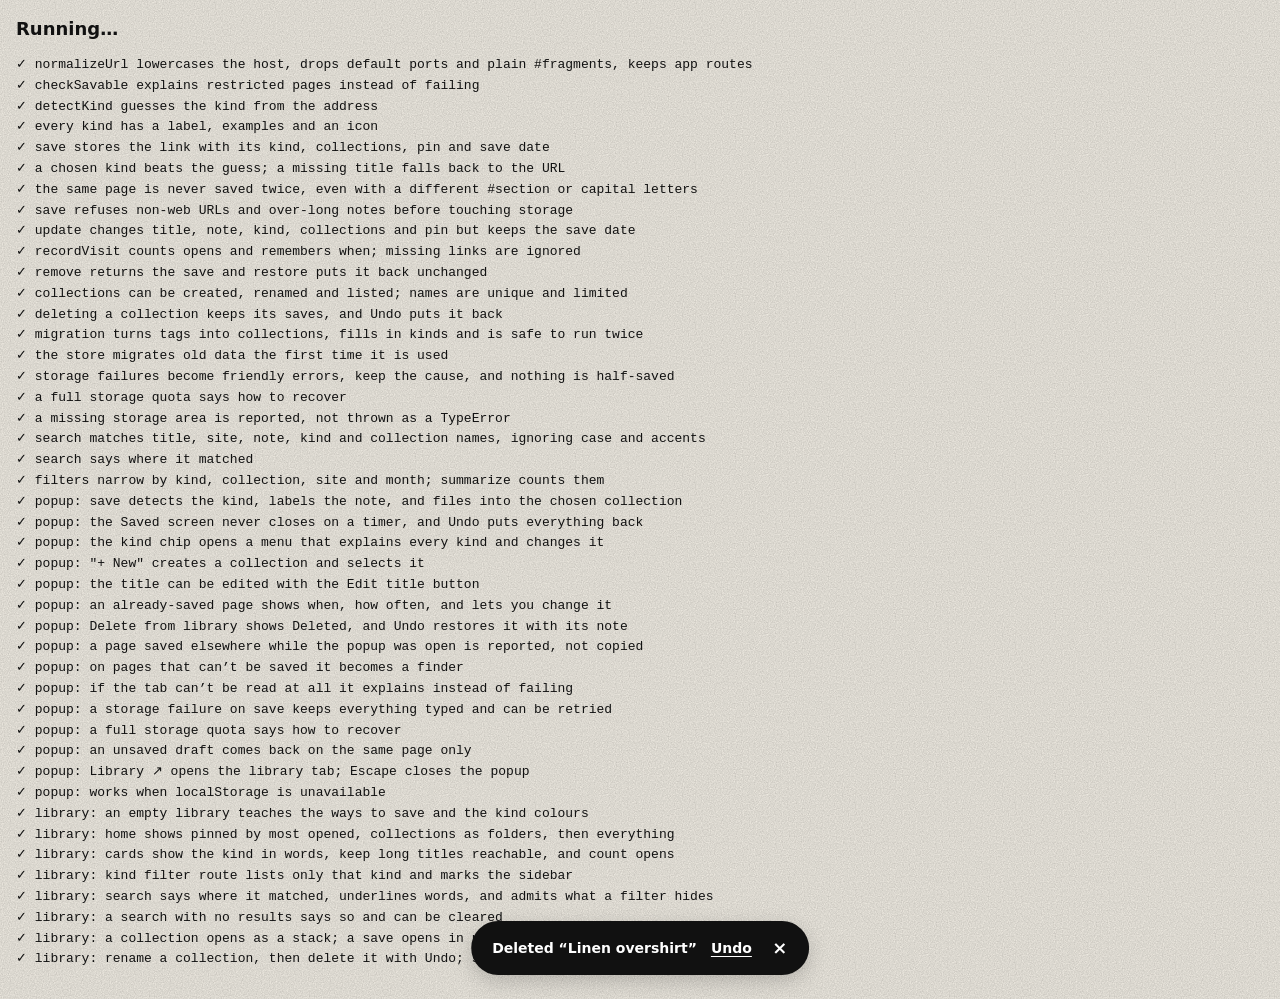
<file: test/index.html>
<!doctype html>
<html lang="en">
<head>
<meta charset="utf-8">
<meta name="viewport" content="width=device-width, initial-scale=1">
<title>Stash tests</title>
<link rel="stylesheet" href="../base.css">
<link rel="stylesheet" href="../popup.css">
<link rel="stylesheet" href="../library.css">
<style>
  body { padding: 16px; width: auto; }
  #summary { font-size: 18px; font-weight: 700; }
  #results { list-style: none; padding: 0; font: 13px/1.6 ui-monospace, Consolas, monospace; }
  .fail { text-decoration: underline; }
  #failures { display: none; }
  /* UI under test renders here, out of the way. */
  #fixture { position: absolute; left: -10000px; top: 0; width: 1100px; }
</style>
</head>
<body>
<p id="summary">Running…</p>
<ul id="results"></ul>
<pre id="failures"></pre>
<div id="fixture"></div>

<script src="harness.js"></script>
<script src="chrome-stub.js"></script>
<script src="../kinds.js"></script>
<script src="../links.js"></script>
<script src="../ui.js"></script>
<script src="../popup.js"></script>
<script src="../library.js"></script>

<!-- background.js expects a service worker: give it importScripts and a stub chrome.
     The popup and library tests pass their own stubs, so only background.js uses this global. -->
<script>
  var importScripts = function () {};
  globalThis.backgroundChrome = createChromeStub();
  globalThis.chrome = globalThis.backgroundChrome;
</script>
<script src="../background.js"></script>

<script src="links.test.js"></script>
<script src="popup.test.js"></script>
<script src="library.test.js"></script>
<script src="background.test.js"></script>
<script>T.run();</script>
</body>
</html>
</file>
<file: base.css>
/* Stash tokens and shared controls for the popup and the library.
   Colour rule: a kind colour only ever means the kind of thing, and always comes with its name.
   Selected and primary states are charcoal, never a kind colour. */
:root {
  color-scheme: light;
  --canvas: #F3EFE6;
  --control: #FFFFFF;
  --ink: #111111;
  --muted: #55524C;
  --line: #111111;
  --action: #111111;
  --action-ink: #FFFFFF;
  --on-kind: #111111;

  --kind-read: #3D7BFF;
  --kind-watch: #FF3B30;
  --kind-look: #FFD400;
  --kind-listen: #9B6BFF;
  --kind-use: #19C35B;
  --kind-buy: #FF4FA3;
  --kind-other: #FFFFFF;

  --r-panel: 24px;
  --r-card: 20px;
  --r-field: 14px;
  --r-pill: 999px;

  --ease-out: cubic-bezier(0.23, 1, 0.32, 1);
  --ease-in-out: cubic-bezier(0.77, 0, 0.175, 1);
  /* A soft spring (about 15% bounce) for the one "drop" moment. */
  --spring: linear(0, 0.21 8%, 0.6 18%, 0.89 28%, 1.04 38%, 1.09 46%, 1.07 55%, 1.02 66%, 0.99 78%, 1);

  /* Paper grain: tiny fractal noise, drawn on top of the surface colour. */
  --grain: url("data:image/svg+xml,%3Csvg xmlns='http://www.w3.org/2000/svg' width='160' height='160'%3E%3Cfilter id='n'%3E%3CfeTurbulence type='fractalNoise' baseFrequency='.85' numOctaves='2' stitchTiles='stitch'/%3E%3CfeColorMatrix values='0 0 0 0 0 0 0 0 0 0 0 0 0 0 0 0 0 0 .2 0'/%3E%3C/filter%3E%3Crect width='100%25' height='100%25' filter='url(%23n)'/%3E%3C/svg%3E");
  --grain-soft: url("data:image/svg+xml,%3Csvg xmlns='http://www.w3.org/2000/svg' width='160' height='160'%3E%3Cfilter id='n'%3E%3CfeTurbulence type='fractalNoise' baseFrequency='.85' numOctaves='2' stitchTiles='stitch'/%3E%3CfeColorMatrix values='0 0 0 0 0 0 0 0 0 0 0 0 0 0 0 0 0 0 .1 0'/%3E%3C/filter%3E%3Crect width='100%25' height='100%25' filter='url(%23n)'/%3E%3C/svg%3E");

  --sans: Inter, system-ui, -apple-system, "Segoe UI", Roboto, sans-serif;
  --mono: "IBM Plex Mono", ui-monospace, "Cascadia Mono", Consolas, monospace;
  font: 14px/1.45 var(--sans);
}

/* Night palette: same kind colours, dark paper, light lines. */
@media (prefers-color-scheme: dark) {
  :root {
    color-scheme: dark;
    --canvas: #141414;
    --control: #232220;
    --ink: #F5F4EE;
    --muted: #B8B3A8;
    --line: #F5F4EE;
    --action: #F5F4EE;
    --action-ink: #141414;
    --kind-other: #F5F4EE;
  }
}

* { box-sizing: border-box; }
body {
  margin: 0;
  color: var(--ink);
  background: var(--grain) var(--canvas);
  -webkit-font-smoothing: antialiased;
}
h1, h2, h3, p { margin: 0; }
button, input, textarea { font: inherit; color: inherit; }
a { color: inherit; }
.mono { font-family: var(--mono); font-size: 12px; }
.muted { color: var(--muted); }
.caps { font-size: 12px; font-weight: 700; letter-spacing: 0.06em; text-transform: uppercase; color: var(--muted); }
.sr-only { position: absolute; width: 1px; height: 1px; overflow: hidden; clip-path: inset(50%); white-space: nowrap; }
[hidden] { display: none !important; }

:focus-visible { outline: 2px solid var(--ink); outline-offset: 2px; }

/* ---------- Buttons ---------- */
.btn {
  display: inline-flex; align-items: center; justify-content: center; gap: 6px;
  min-height: 40px; padding: 8px 18px;
  border: 1px solid var(--line); border-radius: var(--r-pill);
  background: var(--control); color: var(--ink);
  font-weight: 600; cursor: pointer; text-decoration: none; white-space: nowrap;
  -webkit-tap-highlight-color: transparent;
}
.btn-primary { background: var(--action); border-color: var(--action); color: var(--action-ink); }
.btn-small { min-height: 32px; padding: 5px 14px; font-size: 13px; }
.btn:disabled { cursor: progress; opacity: 0.65; }
.btn-block { width: 100%; }
.link-btn {
  padding: 2px 0; border: 0; background: none; cursor: pointer;
  font-weight: 600; text-decoration: underline; text-underline-offset: 3px; color: var(--ink);
}
.icon-btn {
  display: inline-grid; place-items: center; width: 28px; height: 28px; padding: 0;
  border: 1px solid var(--line); border-radius: 8px; background: var(--control); color: var(--ink); cursor: pointer;
}
.icon-btn.round { border-radius: 50%; }
@media (hover: hover) {
  .btn:hover:not(:disabled), .icon-btn:hover { background-color: color-mix(in srgb, var(--control) 90%, var(--ink)); }
  .btn-primary:hover:not(:disabled) { background-color: color-mix(in srgb, var(--action) 85%, var(--canvas)); }
}

/* ---------- Chips ---------- */
.chip {
  display: inline-flex; align-items: center; gap: 6px;
  padding: 3px 12px; min-height: 26px;
  border: 1px solid var(--line); border-radius: var(--r-pill);
  background: var(--control); color: var(--ink);
  font-size: 12px; font-weight: 600; line-height: 18px; white-space: nowrap;
}
button.chip { cursor: pointer; }
.chip[aria-pressed="true"], .chip.is-selected { background: var(--action); border-color: var(--action); color: var(--action-ink); }
.chip[data-kind] { color: var(--on-kind); border-color: #111111; }
.chip.dashed { background: transparent; border-style: dashed; }

/* Kind fills. Text on any kind colour is always dark ink. */
[data-kind="read"] { --kind: var(--kind-read); }
[data-kind="watch"] { --kind: var(--kind-watch); }
[data-kind="look"] { --kind: var(--kind-look); }
[data-kind="listen"] { --kind: var(--kind-listen); }
[data-kind="use"] { --kind: var(--kind-use); }
[data-kind="buy"] { --kind: var(--kind-buy); }
[data-kind="other"] { --kind: var(--kind-other); }
.chip[data-kind], .kind-fill { background-color: var(--kind); color: var(--on-kind); }
.kind-tile {
  display: inline-grid; place-items: center; flex: none;
  width: 28px; height: 28px; border-radius: 8px; border: 1px solid #111111;
  background: var(--grain-soft) var(--kind); color: var(--on-kind);
  transition-property: background-color; transition-duration: 200ms; transition-timing-function: ease;
}

/* ---------- Fields ---------- */
.field-label { display: block; margin-bottom: 6px; }
.field {
  width: 100%; padding: 12px 14px; min-height: 52px;
  border: 1px solid var(--line); border-radius: var(--r-field);
  background: var(--control); color: var(--ink); resize: vertical;
}
.field::placeholder { color: var(--ink); opacity: 0.7; }
.search {
  display: flex; align-items: center; gap: 10px;
  padding: 0 14px 0 18px; min-height: 46px;
  border: 1px solid var(--line); border-radius: var(--r-pill); background: var(--control);
}
.search:focus-within { border-width: 2px; padding-left: 17px; padding-right: 13px; }
.search input { flex: 1; min-width: 0; border: 0; background: none; padding: 10px 0; font-size: 15px; }
.search input:focus-visible { outline: none; }
.search input::placeholder { color: var(--ink); opacity: 0.7; }
.kbd { font-family: var(--mono); font-size: 12px; border: 1px solid var(--line); border-radius: var(--r-pill); padding: 1px 8px; }

/* ---------- Status and toast ---------- */
.status:empty { display: none; }
.status { padding: 10px 12px; border-radius: 12px; border: 1px solid var(--line); background: var(--control); }
.status-error { border-width: 2px; font-weight: 600; }
.toast-region { position: fixed; left: 50%; bottom: 24px; z-index: 20; translate: -50% 0; display: grid; gap: 8px; }
.toast {
  display: flex; align-items: center; gap: 14px;
  padding: 12px 14px 12px 20px; border-radius: var(--r-pill);
  border: 1px solid transparent; background: var(--action); color: var(--action-ink);
  font-weight: 600; box-shadow: 0 6px 20px rgb(0 0 0 / 0.18);
}
.toast .link-btn { color: inherit; }
.toast .close { width: 28px; height: 28px; border: 0; border-radius: 50%; background: none; color: inherit; cursor: pointer; font-size: 18px; }

/* ---------- Menus (kind picker, ⋯ actions) ---------- */
.menu {
  position: fixed; z-index: 30; min-width: 220px; padding: 6px;
  border: 2px solid var(--line); border-radius: 18px; background: var(--control);
  display: grid; gap: 2px;
}
.menu [role="menuitem"], .menu [role="menuitemradio"] {
  display: flex; align-items: center; gap: 10px; width: 100%;
  padding: 8px 10px; border: 0; border-radius: 10px; background: none; color: var(--ink);
  text-align: start; cursor: pointer;
}
.menu [aria-checked="true"], .menu [role^="menuitem"]:focus-visible { background: color-mix(in srgb, var(--control) 88%, var(--ink)); outline: none; }
.menu .sub { display: block; font-size: 12px; color: var(--muted); }
.menu hr { border: 0; border-top: 1px solid var(--line); opacity: 0.4; margin: 4px 6px; }

/* ---------- Folder tile (a collection: paper folder, kind-coloured stack inside) ---------- */
.folder {
  position: relative; display: block; width: 100%; aspect-ratio: 220 / 156; padding: 0;
  border: 0; background: none; color: var(--ink); text-align: start; cursor: pointer; text-decoration: none;
}
.folder .back { position: absolute; inset: 13.5% 0 0 0; border: 1px solid var(--line); border-radius: 0 16px 16px 16px; background: var(--grain-soft) var(--control); }
.folder .tab { position: absolute; left: 0; top: 0; width: 42%; height: 14.5%; border: 1px solid var(--line); border-bottom: 0; border-radius: 12px 12px 0 0; background: var(--control); }
.folder .sheet { position: absolute; left: 6.4%; right: 6.4%; height: 41%; border: 1px solid #111111; border-radius: 12px; background: var(--grain-soft) var(--kind); }
.folder .front {
  position: absolute; inset: 46% 0 0 0; display: grid; align-content: center; gap: 2px; padding: 0 16px;
  border: 1px solid var(--line); border-radius: 14px; background: var(--grain-soft) var(--control);
}
.folder .name { font-weight: 800; font-size: 16px; line-height: 20px; overflow: hidden; text-overflow: ellipsis; white-space: nowrap; }
.folder .summary { font-size: 12px; color: var(--muted); }
.folder .sheet, .folder .front { transition-property: translate; transition-duration: 160ms; transition-timing-function: var(--ease-out); }

/* ---------- Press feedback and motion (only without reduced motion) ---------- */
@media (prefers-reduced-motion: no-preference) {
  .btn, .icon-btn, button.chip, .folder {
    transition-property: scale, background-color;
    transition-duration: 150ms;
    transition-timing-function: ease-out;
  }
  .btn:not(:disabled):active, .icon-btn:active, button.chip:active, .folder:active { scale: 0.96; }
}
.fade-in { animation: fade-in 150ms ease-out both; }
@keyframes fade-in { from { opacity: 0; } }

/* One-shot entrances. Exits are instant or handled in script, always faster than entrances. */
@media (prefers-reduced-motion: no-preference) {
  .motion-toast { animation: toast-in 240ms var(--ease-out) both; }
  .motion-menu { animation: menu-in 150ms var(--ease-out) both; }
}
@media (prefers-reduced-motion: reduce) {
  .motion-toast, .motion-menu { animation: fade-in 150ms ease-out both; }
}
@keyframes toast-in { from { opacity: 0; transform: translateY(100%); } }
@keyframes menu-in { from { opacity: 0; transform: scale(0.97); } }
</file>
<file: popup.css>
/* Chrome popups are at most 800×600. Every state here stays under 600px tall. */
body { width: 360px; }
#app { padding: 16px; }
.screen, .stack-form { display: flex; flex-direction: column; gap: 12px; }
.small { font-size: 12px; }
.center { text-align: center; }
.headline { font-size: 24px; line-height: 28px; font-weight: 800; letter-spacing: -0.01em; }
.headline.small { font-size: 20px; line-height: 24px; }

.top { display: flex; align-items: center; gap: 8px; }
.brand { flex: 1; font-weight: 800; font-size: 17px; }

/* Preview card */
.preview-card { border: 1px solid var(--line); border-radius: 18px; overflow: hidden; background: var(--control); }
.preview {
  position: relative; display: grid; place-items: center; height: 104px;
  border-bottom: 1px solid #111111; color: var(--on-kind);
  background: var(--grain-soft) var(--kind);
  transition-property: background-color; transition-duration: 200ms; transition-timing-function: ease;
}
.preview .kind-chip { position: absolute; left: 12px; top: 12px; border-width: 1.5px; }
.saved-badge {
  position: absolute; right: 12px; bottom: 12px; padding: 5px 12px;
  border: 2px solid #111111; border-radius: var(--r-pill); background: #FFFFFF; color: #111111;
  font-size: 12px; font-weight: 800;
}
.details { display: grid; gap: 4px; padding: 10px 14px 12px; }
.title-row { display: flex; align-items: flex-start; gap: 8px; }
.title { flex: 1; font-weight: 700; font-size: 16px; line-height: 20px; overflow-wrap: anywhere;
  display: -webkit-box; -webkit-box-orient: vertical; -webkit-line-clamp: 2; overflow: hidden; }
.title-input { flex: 1; min-width: 0; font-weight: 700; font-size: 16px; padding: 4px 8px; border: 1px solid var(--line); border-radius: 8px; background: var(--control); }
.site { display: flex; align-items: center; gap: 6px; font-size: 12px; font-weight: 500; color: var(--muted); }
.favicon { width: 14px; height: 14px; border: 1px solid var(--line); border-radius: 50%; background: var(--control); flex: none; }
.hint { line-height: 16px; }

.field { min-height: 52px; max-height: 120px; }
.collections { display: flex; flex-wrap: wrap; gap: 6px; margin-top: 8px; }
.chip-input { min-height: 26px; width: 150px; padding: 2px 12px; border: 1px solid var(--line); border-radius: var(--r-pill); background: var(--control); font-size: 12px; }
.row { display: flex; align-items: center; justify-content: space-between; gap: 8px; }
.actions { display: flex; gap: 8px; }
.actions > .btn { flex: 1; }

/* Saved: the folder with its stack, and the new sheet dropping onto it */
.saved-art { position: relative; padding-top: 34px; }
.saved-art .folder { cursor: default; }
.new-sheet {
  position: absolute; left: 6%; right: 6%; top: 0; display: grid; gap: 2px;
  padding: 10px 14px; border: 2px solid #111111; border-radius: 12px; color: var(--on-kind);
  background: var(--grain-soft) var(--kind);
}
.on-kind { color: var(--on-kind); }
.new-title { font-weight: 800; font-size: 15px; line-height: 19px; overflow: hidden; text-overflow: ellipsis; white-space: nowrap; }
@media (prefers-reduced-motion: no-preference) {
  .new-sheet.drop { animation: sheet-drop 420ms var(--spring) both; }
}
@media (prefers-reduced-motion: reduce) {
  .new-sheet.drop { animation: fade-in 150ms ease-out both; }
}
@keyframes sheet-drop { from { opacity: 0; transform: translateY(-16px); } }

/* Finder (pages that can't be saved) */
.notice { display: grid; gap: 6px; padding: 16px; border: 1px solid var(--line); border-radius: 18px; background: var(--control); }
.finder-list { display: grid; gap: 6px; }
.finder-row {
  display: flex; align-items: center; gap: 10px; width: 100%; padding: 8px 10px;
  border: 1px solid var(--line); border-radius: 12px; background: var(--control); color: var(--ink);
  text-align: start; cursor: pointer;
}
.finder-text { flex: 1; min-width: 0; display: grid; }
.finder-title { font-weight: 700; font-size: 13px; overflow: hidden; text-overflow: ellipsis; white-space: nowrap; }
</file>
<file: library.css>
/* Library tab. Wide: sidebar + main. Below 900px the sidebar folds into a Filters button. */
#app { min-height: 100vh; }
.small { font-size: 12px; }
.grow { flex: 1; }
.center { justify-content: center; }
.display { font-size: 40px; line-height: 44px; font-weight: 800; letter-spacing: -0.02em; }
.title-24 { font-size: 24px; line-height: 28px; font-weight: 700; }
.title-22 { font-size: 22px; line-height: 28px; font-weight: 700; }

.topbar {
  position: sticky; top: 0; z-index: 10; display: flex; align-items: center; gap: 16px;
  padding: 16px 28px; border-bottom: 1px solid var(--line); background: var(--grain) var(--canvas);
}
.brand { display: inline-flex; align-items: center; gap: 10px; font-weight: 800; font-size: 20px; text-decoration: none; }
.topbar .search { flex: 1; }
.seg { display: inline-flex; padding: 3px; border: 1px solid var(--line); border-radius: var(--r-pill); background: var(--control); }
.seg button { padding: 6px 14px; border: 0; border-radius: var(--r-pill); background: none; font-weight: 600; font-size: 12px; cursor: pointer; color: var(--ink); }
.seg button[aria-pressed="true"] { background: var(--action); color: var(--action-ink); }
.filters-btn { display: none; }

.body { display: grid; grid-template-columns: 260px minmax(0, 1fr); }
.sidebar { display: grid; align-content: start; gap: 22px; padding: 24px 18px; border-right: 1px solid var(--line); }
.side-section { display: grid; gap: 2px; }
.side-section .caps { padding: 0 10px 6px; }
.side-row {
  display: flex; align-items: center; gap: 10px; width: 100%; min-height: 34px; padding: 7px 10px;
  border: 0; border-radius: 10px; background: none; color: var(--ink); text-decoration: none; font-weight: 500; text-align: start; cursor: pointer;
}
.side-row[aria-current="page"] { background: var(--action); color: var(--action-ink); font-weight: 700; }
.side-row.dim { opacity: 0.45; }
.side-label { flex: 1; min-width: 0; overflow: hidden; text-overflow: ellipsis; white-space: nowrap; }
.count { opacity: 0.75; }
.lead-space { width: 16px; flex: none; }
.swatch { width: 14px; height: 14px; flex: none; border: 1px solid #111111; border-radius: 4px; background: var(--kind); }
.side-row .favicon, .site .favicon { width: 14px; height: 14px; flex: none; border: 1px solid var(--line); border-radius: 50%; background: var(--control); }
.show-all { justify-self: start; margin: 4px 0 0 36px; }
.side-input { margin: 4px 10px; padding: 7px 10px; border: 1px solid var(--line); border-radius: 10px; background: var(--control); }
@media (hover: hover) { .side-row:not([aria-current]):hover { background: color-mix(in srgb, var(--canvas) 88%, var(--ink)); } }

.main { display: grid; align-content: start; gap: 24px; padding: 32px; min-width: 0; }
.main:focus { outline: none; }
.page-head { display: flex; align-items: baseline; justify-content: space-between; gap: 16px; flex-wrap: wrap; }
.section-head { display: flex; align-items: baseline; gap: 12px; }
.foot { padding-top: 8px; }
.chips { display: flex; flex-wrap: wrap; gap: 8px; }

/* Cards */
.grid { display: grid; grid-template-columns: repeat(auto-fill, minmax(200px, 1fr)); gap: 20px; }
.card { position: relative; display: grid; align-content: start; border: 1px solid var(--line); border-radius: var(--r-card); background: var(--control); overflow: hidden; }
.card-preview { display: grid; place-items: center; height: 132px; border-bottom: 1px solid #111111; color: var(--on-kind); background: var(--grain-soft) var(--kind); }
.card-body { display: grid; gap: 6px; padding: 14px; }
.card-top { display: flex; align-items: center; justify-content: space-between; }
.card-title { font-weight: 700; font-size: 15px; line-height: 19px; text-decoration: none; overflow-wrap: anywhere;
  display: -webkit-box; -webkit-box-orient: vertical; -webkit-line-clamp: 2; overflow: hidden; }
.card-title:hover { text-decoration: underline; }
.card-note { font-size: 12px; line-height: 16px; color: var(--muted); display: -webkit-box; -webkit-box-orient: vertical; -webkit-line-clamp: 2; overflow: hidden; }
.site { display: flex; align-items: center; gap: 6px; font-size: 12px; font-weight: 500; min-width: 0; }
.card-actions {
  position: absolute; top: 10px; right: 10px; display: flex; align-items: center; gap: 2px; padding: 4px;
  border: 1px solid var(--line); border-radius: var(--r-pill); background: var(--control);
  opacity: 0; pointer-events: none; transition-property: opacity; transition-duration: 120ms; transition-timing-function: ease-out;
}
.card:focus-within .card-actions { opacity: 1; pointer-events: auto; }
@media (hover: hover) { .card:hover .card-actions { opacity: 1; pointer-events: auto; } }
.pill-action { padding: 4px 9px; border: 0; border-radius: var(--r-pill); background: none; color: var(--ink); font-size: 12px; font-weight: 600; cursor: pointer; text-decoration: none; }
.pill-action.primary { background: var(--action); color: var(--action-ink); }
.divider { width: 1px; height: 16px; background: var(--line); opacity: 0.5; }

/* Folders (collections) */
.folders { display: grid; grid-template-columns: repeat(auto-fill, minmax(200px, 1fr)); gap: 20px; }
@media (prefers-reduced-motion: no-preference) and (hover: hover) {
  .folder:hover .sheet { translate: 0 -3px; }
}

/* Search results and list view */
.results { display: grid; gap: 12px; }
.row-item { display: flex; align-items: center; gap: 16px; padding: 14px 16px; border: 1px solid var(--line); border-radius: 18px; background: var(--control); }
.row-item .kind-tile { border-radius: 12px; }
.row-text { flex: 1; min-width: 0; display: grid; gap: 3px; }
.row-title { font-weight: 700; font-size: 16px; text-decoration: none; }
.row-title:hover { text-decoration: underline; }
.row-meta { font-size: 12px; font-weight: 500; color: var(--muted); }
.match { font-weight: 900; text-decoration: underline; text-underline-offset: 3px; }
.outside { display: flex; align-items: center; justify-content: space-between; gap: 12px; padding: 14px 18px; border: 1px dashed var(--line); border-radius: 16px; background: var(--control); }

/* Collection: open folder, saves as a stack; the chosen one opens in place */
.crumbs { display: flex; gap: 8px; font-weight: 600; }
.open-folder { display: grid; }
.folder-tab {
  justify-self: start; display: flex; align-items: center; gap: 10px; padding: 12px 22px;
  border: 1px solid var(--line); border-bottom: 0; border-radius: 18px 18px 0 0; background: var(--control);
  position: relative; z-index: 1; margin-bottom: -1px;
}
.folder-title { font-size: 24px; line-height: 28px; font-weight: 900; letter-spacing: -0.01em; }
.rename-input { font-size: 22px; font-weight: 800; padding: 2px 8px; border: 1px solid var(--line); border-radius: 8px; background: var(--control); }
.pocket { display: grid; gap: 16px; padding: 24px; border: 1px solid var(--line); border-radius: 0 24px 24px 24px; background: var(--grain-soft) var(--control); }
.pocket-bar { display: flex; align-items: center; flex-wrap: wrap; gap: 8px; }
.sheet-stack { list-style: none; margin: 0; padding: 0; }
.sheet {
  position: relative; border: 1px solid #111111; border-radius: 20px; color: var(--on-kind);
  background: var(--grain-soft) var(--kind); padding-bottom: 20px;
}
.sheet + .sheet { margin-top: -20px; }
.sheet:last-child { padding-bottom: 0; }
.sheet-head {
  display: flex; align-items: center; gap: 12px; width: 100%; min-height: 56px; padding: 14px 20px;
  border: 0; border-radius: 20px; background: none; color: inherit; text-align: start; cursor: pointer;
}
.sheet-head .chip { background: #FFFFFF; }
.sheet-title { flex: 1; min-width: 0; font-weight: 800; font-size: 17px; overflow: hidden; text-overflow: ellipsis; white-space: nowrap; }
.sheet-site { font-size: 13px; font-weight: 500; }
@media (hover: hover) { .sheet-head:hover .sheet-title { text-decoration: underline; } }
.sheet-body { display: flex; gap: 24px; padding: 0 20px 16px; }
.sheet:last-child .sheet-body { padding-bottom: 20px; }
.sheet-details { flex: 1; display: grid; align-content: start; gap: 12px; }
.sheet-note { font-size: 15px; line-height: 22px; }
.sheet-actions { display: flex; flex-wrap: wrap; gap: 8px; }
/* On a kind colour the controls use the light palette in both themes, so they never invert. */
.sheet .btn { --control: #FFFFFF; --ink: #111111; --line: #111111; }
.sheet .btn-primary { --action: #111111; --action-ink: #FFFFFF; }
.sheet-preview { display: grid; place-items: center; width: 260px; height: 150px; flex: none; border: 1px solid #111111; border-radius: 12px; background: #FFFFFF; color: #111111; }
@media (prefers-reduced-motion: no-preference) {
  .sheet-body.reveal { animation: reveal 220ms var(--ease-out) both; }
}
@media (prefers-reduced-motion: reduce) {
  .sheet-body.reveal { animation: fade-in 150ms ease-out both; }
}
@keyframes reveal { from { clip-path: inset(0 0 100% 0); opacity: 0.6; } to { clip-path: inset(0 0 0 0); opacity: 1; } }

/* Edit dialog */
.dialog { width: min(520px, calc(100vw - 32px)); padding: 0; border: 2px solid var(--line); border-radius: 24px; background: var(--control); color: var(--ink); }
.dialog::backdrop { background: rgb(17 17 17 / 0.4); }
.dialog-form { display: grid; gap: 16px; padding: 24px; }
.dialog-actions { display: flex; justify-content: flex-end; gap: 8px; }
.chip[role="radio"][aria-checked="true"] { outline: 2px solid var(--ink); outline-offset: 2px; }

/* Empty */
.empty { display: grid; justify-items: center; gap: 16px; padding: 48px 16px; text-align: center; }
.empty.small { padding: 24px 0; justify-items: start; text-align: start; }
.lede { max-width: 560px; font-size: 17px; line-height: 26px; }
.empty-art { position: relative; width: 308px; height: 200px; border: 1px solid var(--line); border-radius: 16px; background: var(--control); }
.empty-art .slot, .empty-art .layer { position: absolute; left: 56px; right: 56px; height: 64px; border-radius: 16px; }
.empty-art .slot { top: 40px; padding-top: 8px; border: 1.5px dashed var(--line); font-size: 12px; font-weight: 600; color: var(--muted); }
.empty-art .l1 { top: 68px; border: 1px solid var(--line); background: var(--grain-soft) var(--control); }
.empty-art .l2 { top: 96px; border: 1px solid var(--line); background: var(--grain-soft) var(--control); }
.ways { display: grid; grid-template-columns: repeat(3, minmax(0, 220px)); gap: 16px; padding: 0; margin: 0; list-style: none; text-align: start; }
.ways li { display: grid; gap: 6px; padding: 20px; border: 1px solid var(--line); border-radius: 20px; background: var(--control); }
.ways .num { font-weight: 900; font-size: 28px; }
@media (prefers-reduced-motion: no-preference) {
  .stagger { animation: rise 300ms var(--ease-out) both; }
  .stagger:nth-child(2) { animation-delay: 50ms; }
  .stagger:nth-child(3) { animation-delay: 100ms; }
}
@keyframes rise { from { opacity: 0; transform: translateY(8px); } }

/* Narrow: below 900px (and at 200% zoom on a 1280px window) the sidebar folds into Filters. */
@media (max-width: 900px) {
  .topbar { flex-wrap: wrap; padding: 12px 16px; gap: 10px; }
  .topbar .search { order: 3; flex-basis: 100%; }
  .filters-btn { display: inline-flex; margin-left: auto; }
  .body { grid-template-columns: minmax(0, 1fr); }
  .sidebar { display: none; position: fixed; inset: 0 auto 0 0; z-index: 25; width: min(300px, 86vw); overflow-y: auto; overscroll-behavior: contain; background: var(--grain) var(--canvas); }
  .sidebar.open { display: grid; }
  .main { padding: 20px 16px; }
  .display { font-size: 30px; line-height: 34px; }
  .sheet-body { flex-direction: column; }
  .sheet-preview { width: 100%; }
  .sheet-site { display: none; }
  .ways { grid-template-columns: minmax(0, 1fr); }
}
</file>
